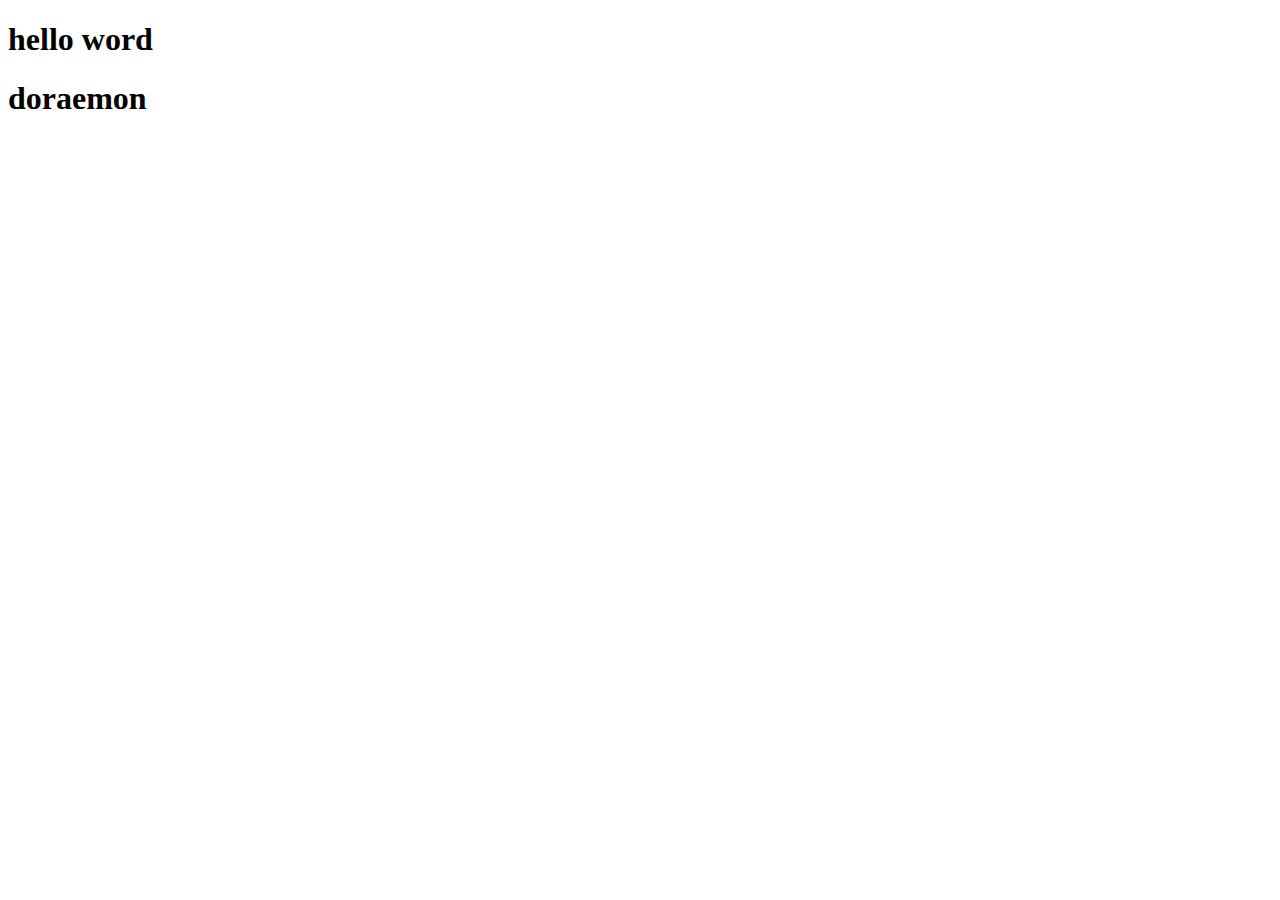
<file: index.html>
<!DOCTYPE html>
<html lang="en">
<head>
    <meta charset="UTF-8">
    <meta name="viewport" content="width=device-width, initial-scale=1.0">
    <title>Document</title>
</head>
<body>
    <h1>hello word</h1>
    <h1>doraemon</h1>
    
</body>
</html>
</file>
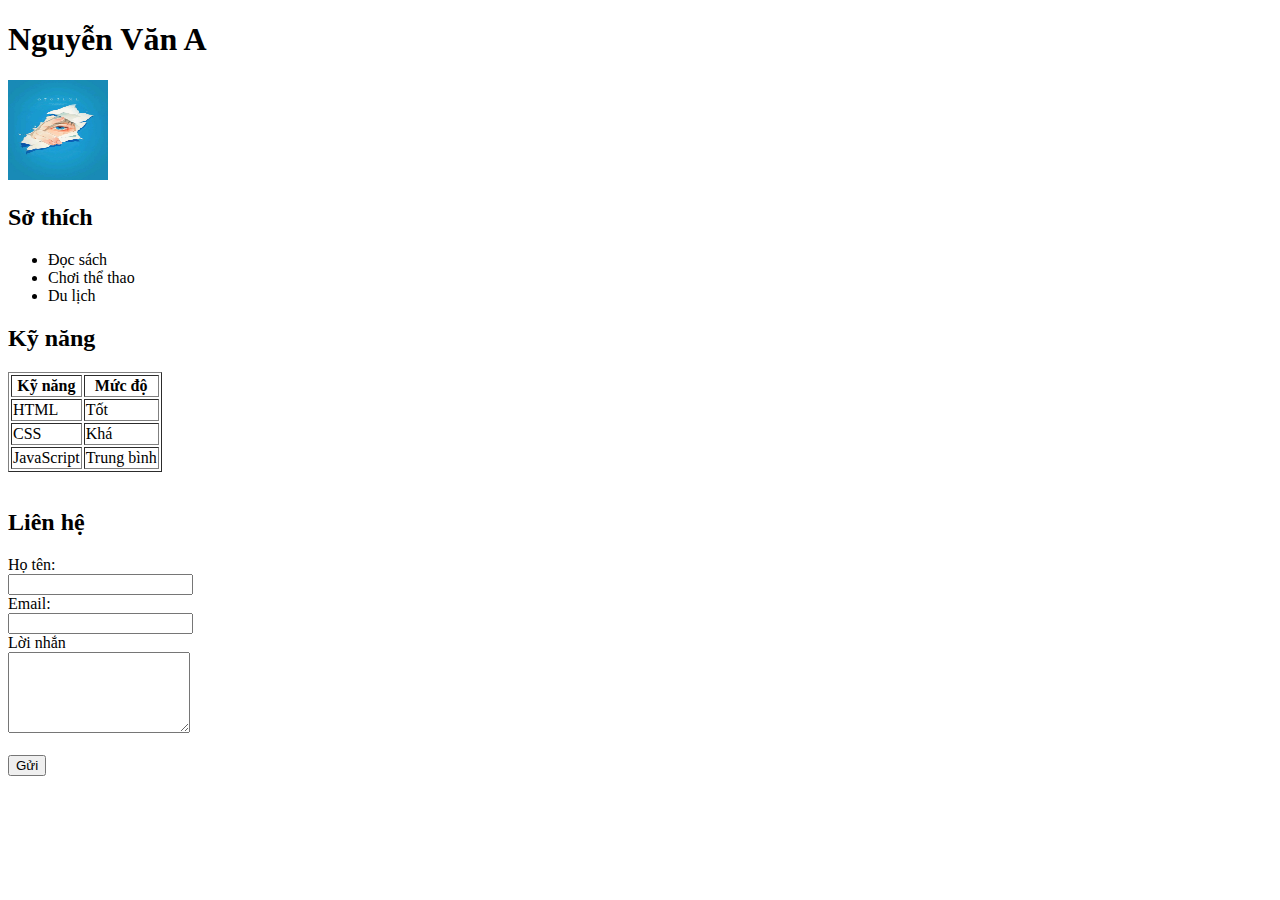
<file: week1/btvn.html>
<!DOCTYPE html>
<html lang="en">

<head>
    <meta charset="UTF-8">
    <meta name="viewport" content="width=device-width, initial-scale=1.0">
    <title>Introduce</title>
</head>
<h1>Nguyễn Văn A</h1>
<img
  src="image/anh.jpg"
  width="100"
  height="100"
/>
<body>
    <h2>Sở thích</h2>
    <ul>
        <li>Đọc sách</li>
        <li>Chơi thể thao</li>
        <li>Du lịch</li>
    </ul>
    <h2>Kỹ năng</h2>
    <table border="1">
        <tr>
            <th>Kỹ năng</th>
            <th>Mức độ</th>
        </tr>
        <tr>
            <td>HTML</td>
            <td>Tốt</td>
        </tr>
        <tr>
            <td>CSS</td>
            <td>Khá</td>
        </tr>
        <tr>
            <td>JavaScript</td>
            <td>Trung bình</td>
        </tr>
    </table>
    <br>
    <h2>Liên hệ</h2>
    
    <form>
        <label for="ht">Họ tên:</label><br />
        <input type="text" id="ht" name="ht" /><br />
        <label for="em">Email:</label><br />
        <input type="text" id="em" name="em" /><br />
        <label for="message">Lời nhắn</label><br />
        <textarea name="message" rows="5" cols="20"></textarea>
    </form>
    <br>
    <button type="button">Gửi</button>

</body>

</html>
</file>
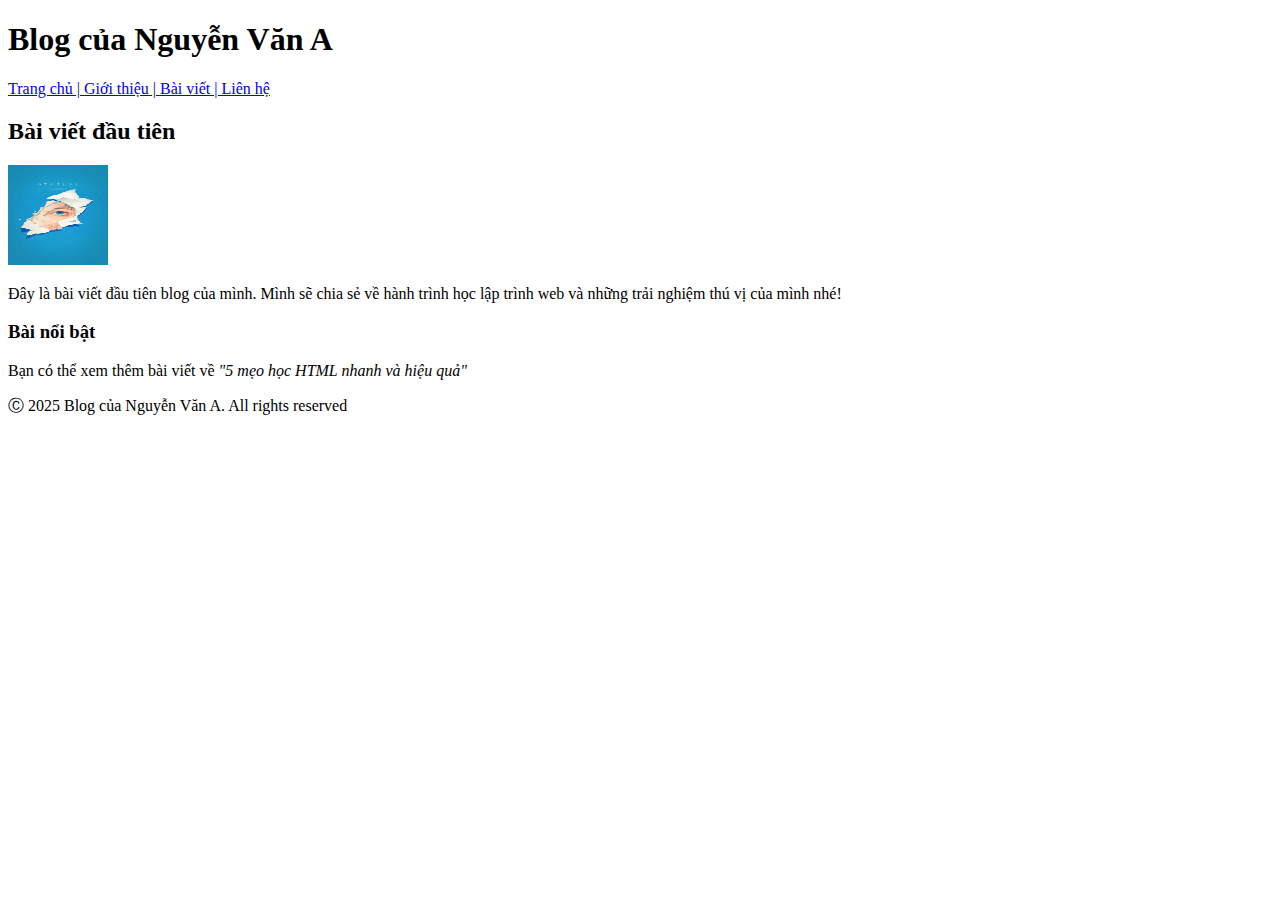
<file: week1/btvn2.html>
<!DOCTYPE html>
<html lang="en">
<head>
    <meta charset="UTF-8">
    <meta name="viewport" content="width=device-width, initial-scale=1.0">
    <title>Blog của A</title>
</head>
<h1>Blog của Nguyễn Văn A</h1>
<a href
="https://vn.images.search.yahoo.com/search/images;_ylt=Awrx.qx_5XxoEQIAkhNrUwx.;_ylu=Y29sbwNzZzMEcG9zAzEEdnRpZAMEc2VjA3BpdnM-?p=%E1%BA%A3nh&fr2=piv-web&type=E210VN714G0&fr=mcafee#id=71&iurl=https%3A%2F%2Fkynguyenlamdep.com%2Fwp-content%2Fuploads%2F2022%2F08%2Fanh-anime-trai-dep-khong-ti-vet.jpg&action=click">
    Trang chủ | Giới thiệu | Bài viết | Liên hệ</a>
<body>
    <h2>Bài viết đầu tiên</h2>
    <img src="image/anh.jpg" width="100" height="100" />
    <p>Đây là bài viết đầu tiên blog của mình. Mình sẽ chia sẻ về hành trình học lập trình web và những trải nghiệm thú vị của mình nhé!</p>
    <h3>Bài nổi bật</h3>
    <p>Bạn có thể xem thêm bài viết về <i>"5 mẹo học HTML nhanh và hiệu quả"</i></p>
    <p>&#9400; 2025 Blog của Nguyễn Văn A. All rights reserved</p>
</body>
</html>
</file>
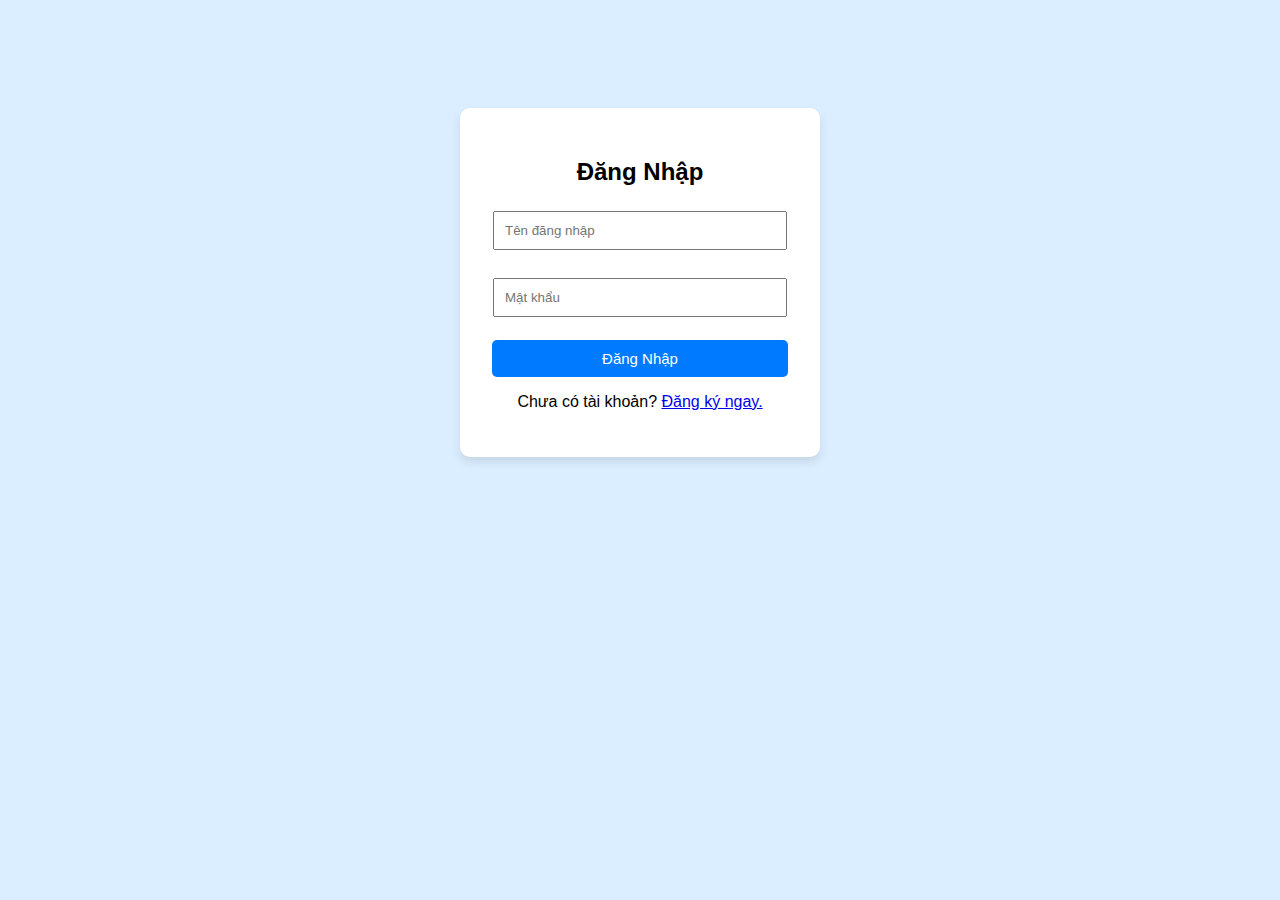
<file: week2/btvn1.html>
<!DOCTYPE html>
<html lang="en">
<head>
    <meta charset="UTF-8">
    <meta name="viewport" content="width=device-width, initial-scale=1.0">
    <title>Đăng nhập</title>
    <link rel="stylesheet" href="style.css">
</head>
<body>
    <form>
    <h2>Đăng Nhập</h2>
    <input type="text" placeholder="Tên đăng nhập"><br><br>
    <input type="password" placeholder="Mật khẩu"><br><br>
    <button>Đăng Nhập</button>
    <P></P>Chưa có tài khoản? <a href="#">Đăng ký ngay.</a></p>
  </form>
</body>
</html>
</file>
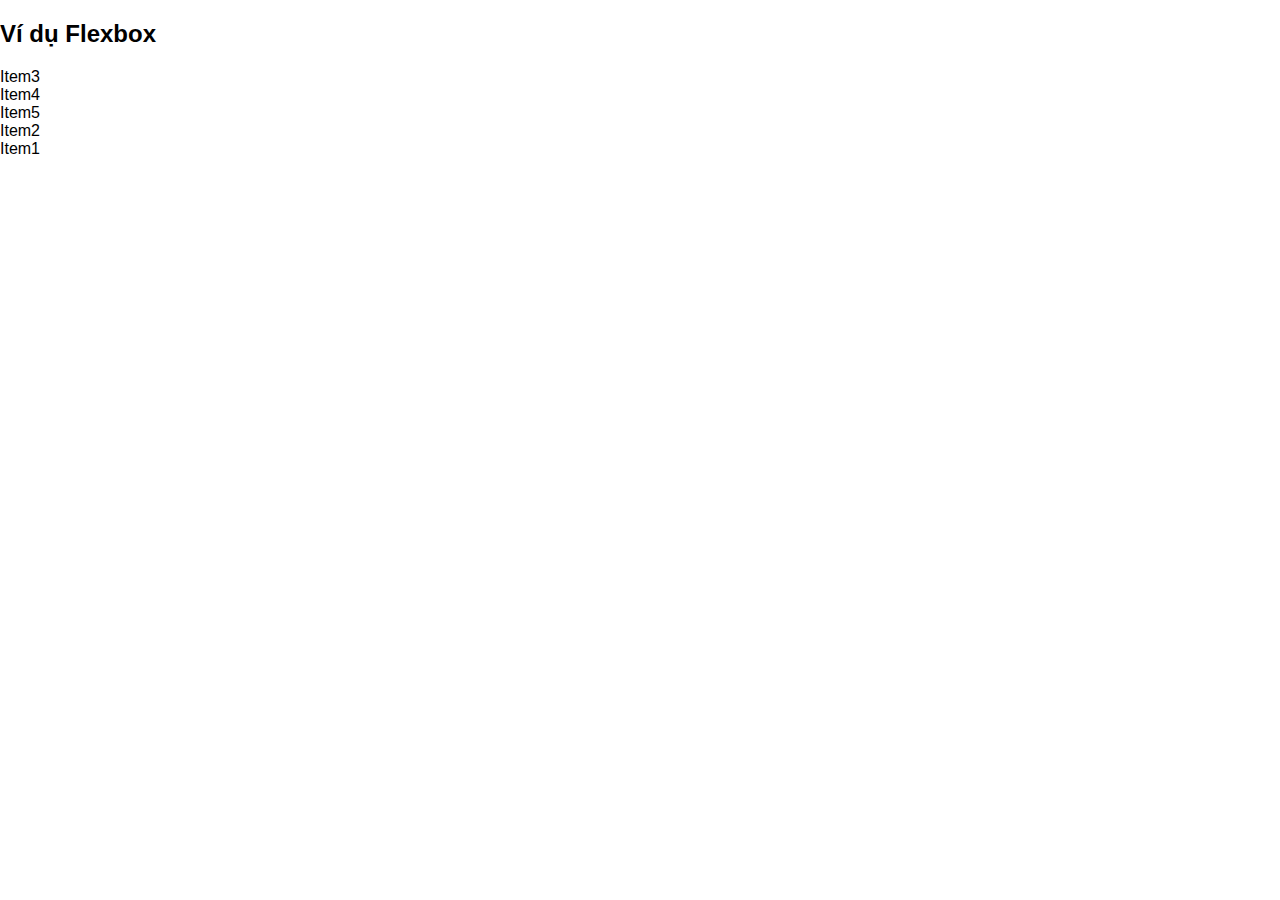
<file: week4/learn.html>
<!DOCTYPE html>
<html lang="en">
<head>
    <meta charset="UTF-8">
    <meta name="viewport" content="width=device-width, initial-scale=1.0">
    <title>Document</title>
    <link rel="stylesheet" href="style.css">
</head>
<body>
    <!-- <div class="container">
        <div class="box">A</div>
        <div class="box">B</div>
        <div class="box">C</div> -->
        <!-- <div class="box tall">Tall</div>
        <div class="box"> short</div>
        <div class="box">A</div>
        <div class="box">B</div>
        <div class="box">c</div>
        <div class="box">D</div>
        <div class="box">E</div>
        <div class="box">A</div>
    </div> -->
    <h2>Ví dụ Flexbox</h2>
    <div class="container">
        <div class="box"> Item3</div>
        <div class="box"> Item4</div>
        <div class="box"> Item5</div>
        <div class="box"> Item2</div>
        <div class="box"> Item1</div>
    </div>
</body>
</html>
</file>
<file: week2/style.css>
body {
  background-color: #dbeeff;
  font-family: Arial;
  text-align: center;
  padding-top: 100px;
}

form {
  background: white;
  padding: 30px;
  border-radius: 10px;
  width: 300px;
  margin: auto;
  box-shadow: 0 5px 10px rgba(0,0,0,0.1);
}

input {
  width: 90%;
  padding: 10px;
  margin: 5px 0;
}

button {
  background: #007bff;
  color: white;
  padding: 10px 110px;
  border: none;
  border-radius: 5px;
  cursor: pointer;
  font-size: 15px;
}
</file>
<file: week4/style.css>
body {
    font-family: Arial, sans-serif;
    margin: 0;
    padding: 0;
}

.header {
    display: flex;
    justify-content: space-between;
    align-items: center;
    background: #fff;
    padding: 10px 20px;
    box-shadow: 0 2px 5px rgba(0,0,0,0.1);
}

.logo {
    font-size: 20px;
    font-weight: bold;
    color: orange;
}

.menu a {
    margin: 0 10px;
    text-decoration: none;
    color: #333;
}

.contact {
    display: flex;
    gap: 10px;
    align-items: center;
}

.categories {
    text-align: center;
    padding: 20px;
    background: #e8e5e5;
}

.categories h2 {
    margin-bottom: 20px;
    color: #bb4d2e;
}

.category-list {
    display: flex;
    justify-content: center;
    gap: 20px;
    flex-wrap: wrap;
}


.category img {
    border-radius: 10px;
}

.products {
    display: flex;
    flex-wrap: wrap;
    justify-content: center;
    gap: 20px;
    padding: 20px;
}

.product {
    border: 1px solid #ddd;
    border-radius: 10px;
    padding: 10px;
    width: 200px;
    text-align: center;
    box-shadow: 0 2px 5px rgba(0,0,0,0.1);
}

.product img {
    width: 90%;
    height: 150px;
    border-radius: 10px;
}

button {
    background: orange;
    color: white;
    border: none;
    padding: 10px;
    margin-top: 5px;
    cursor: pointer;
    border-radius: 5px;
}
</file>
